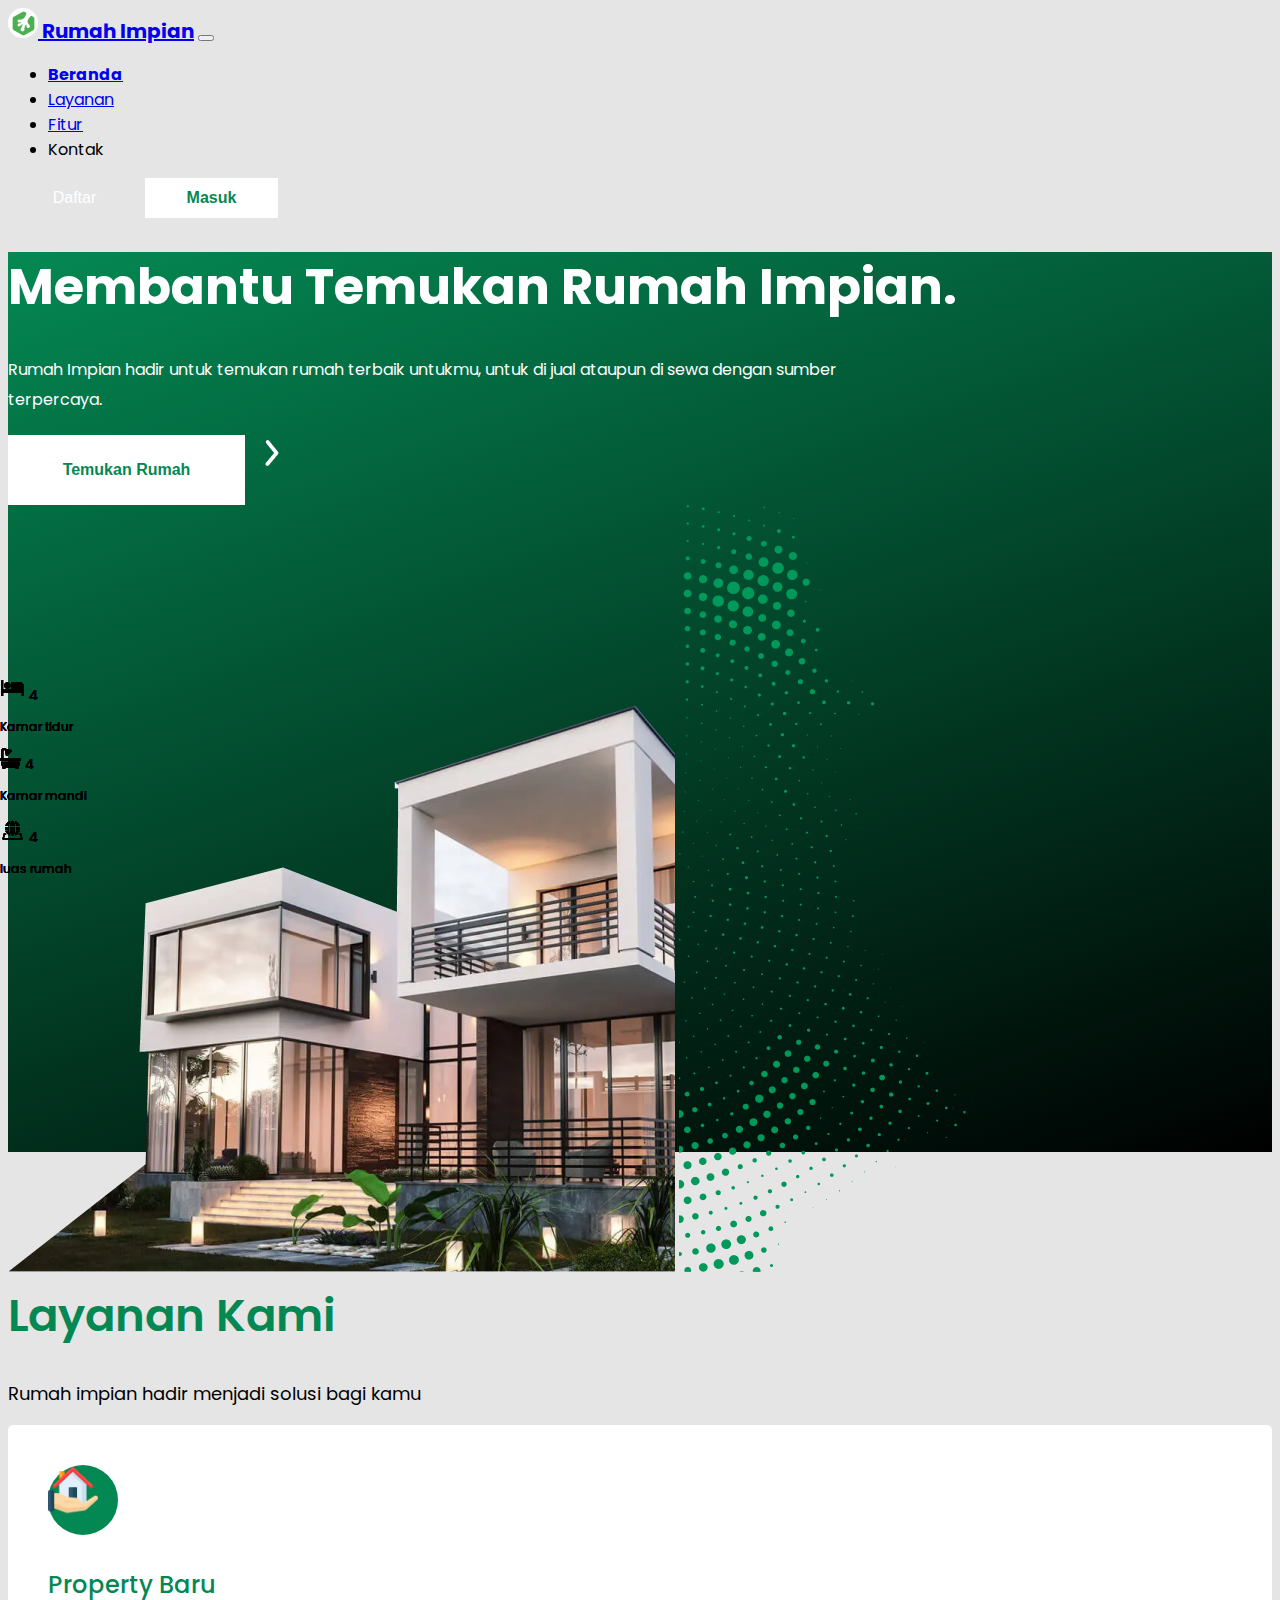
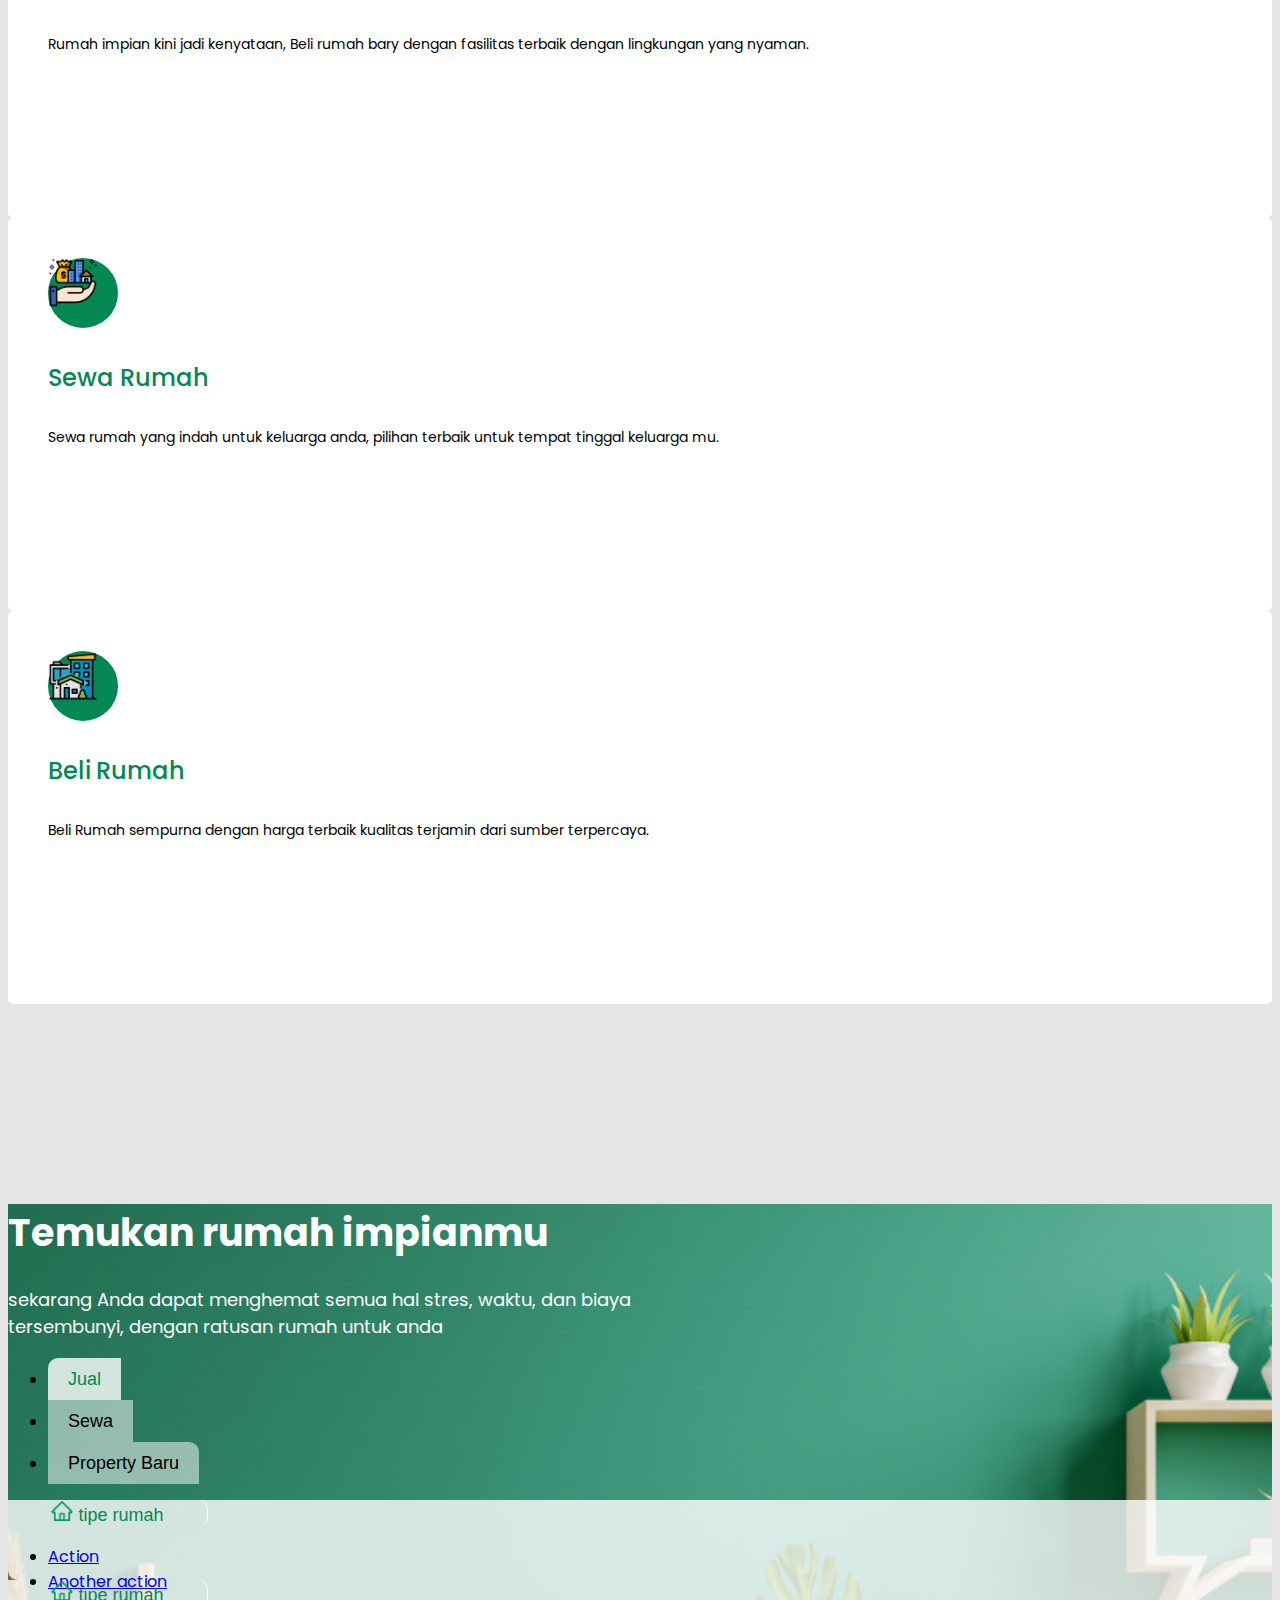
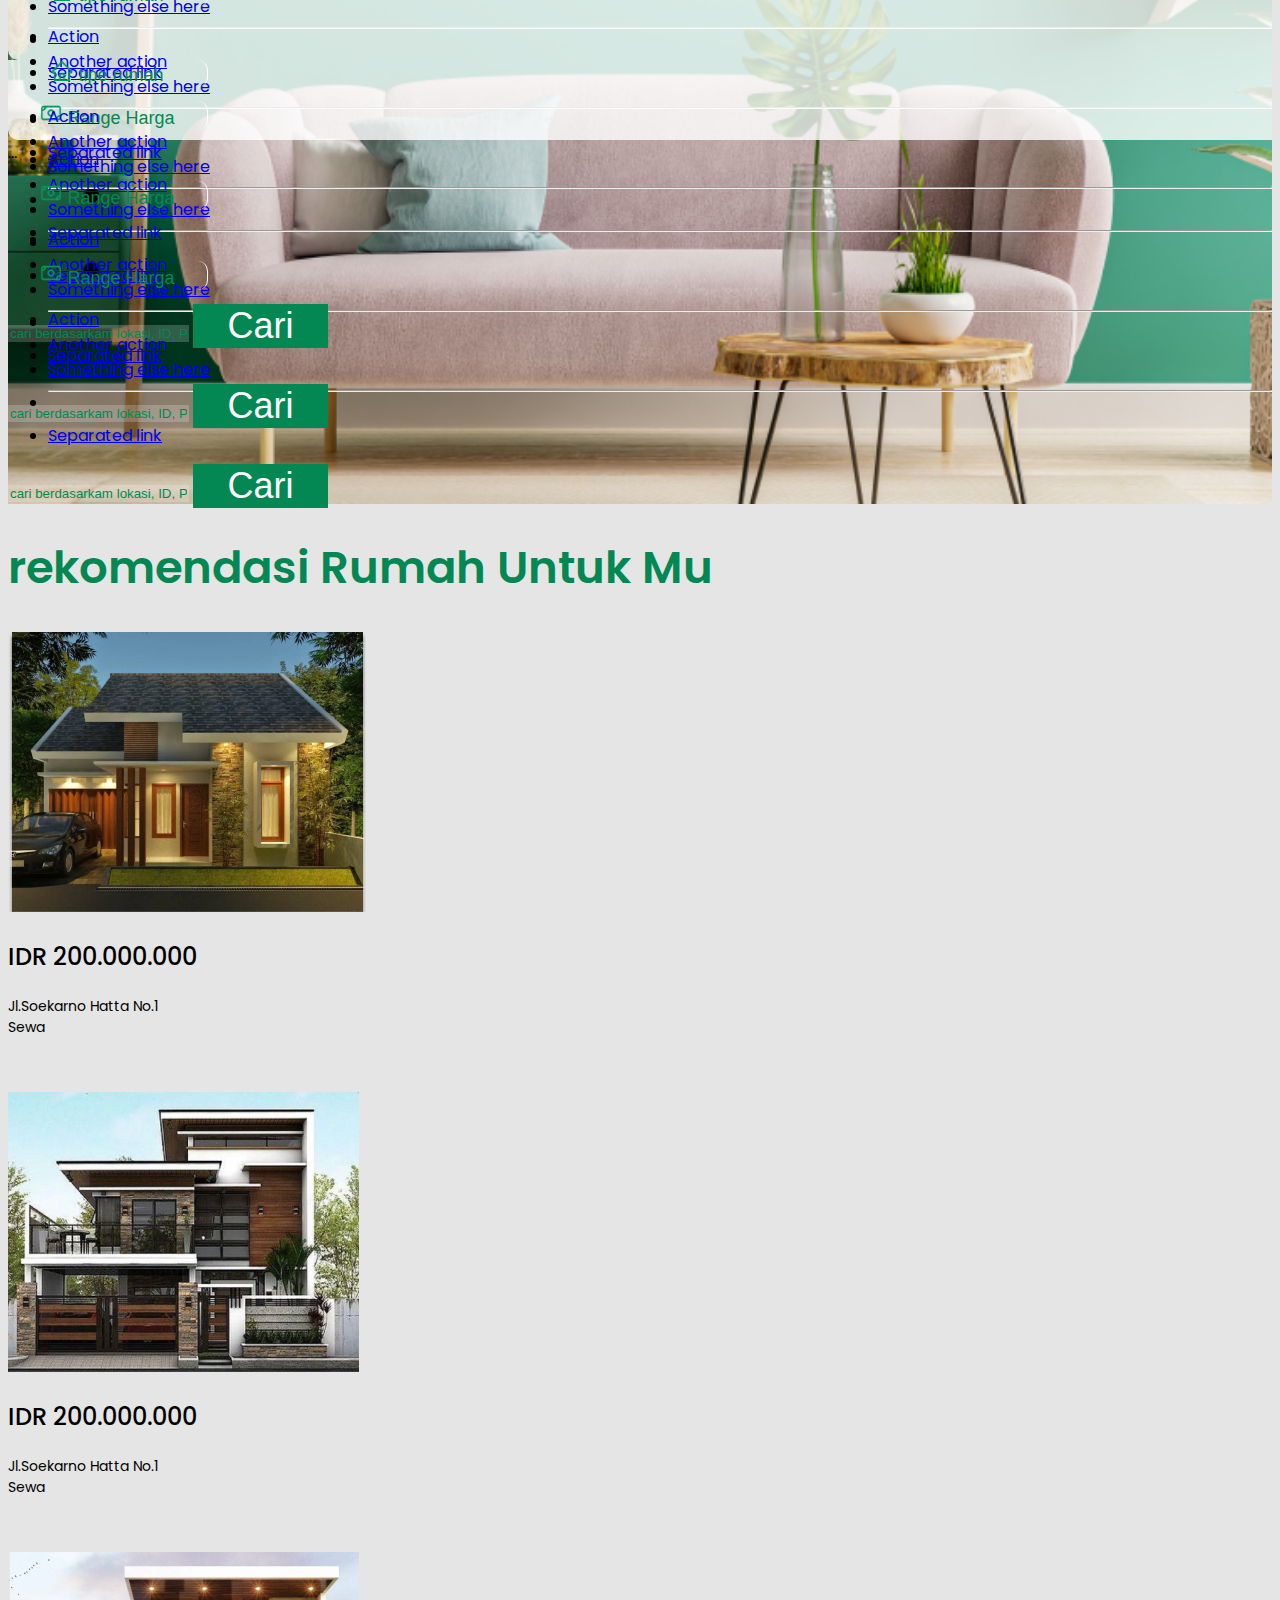
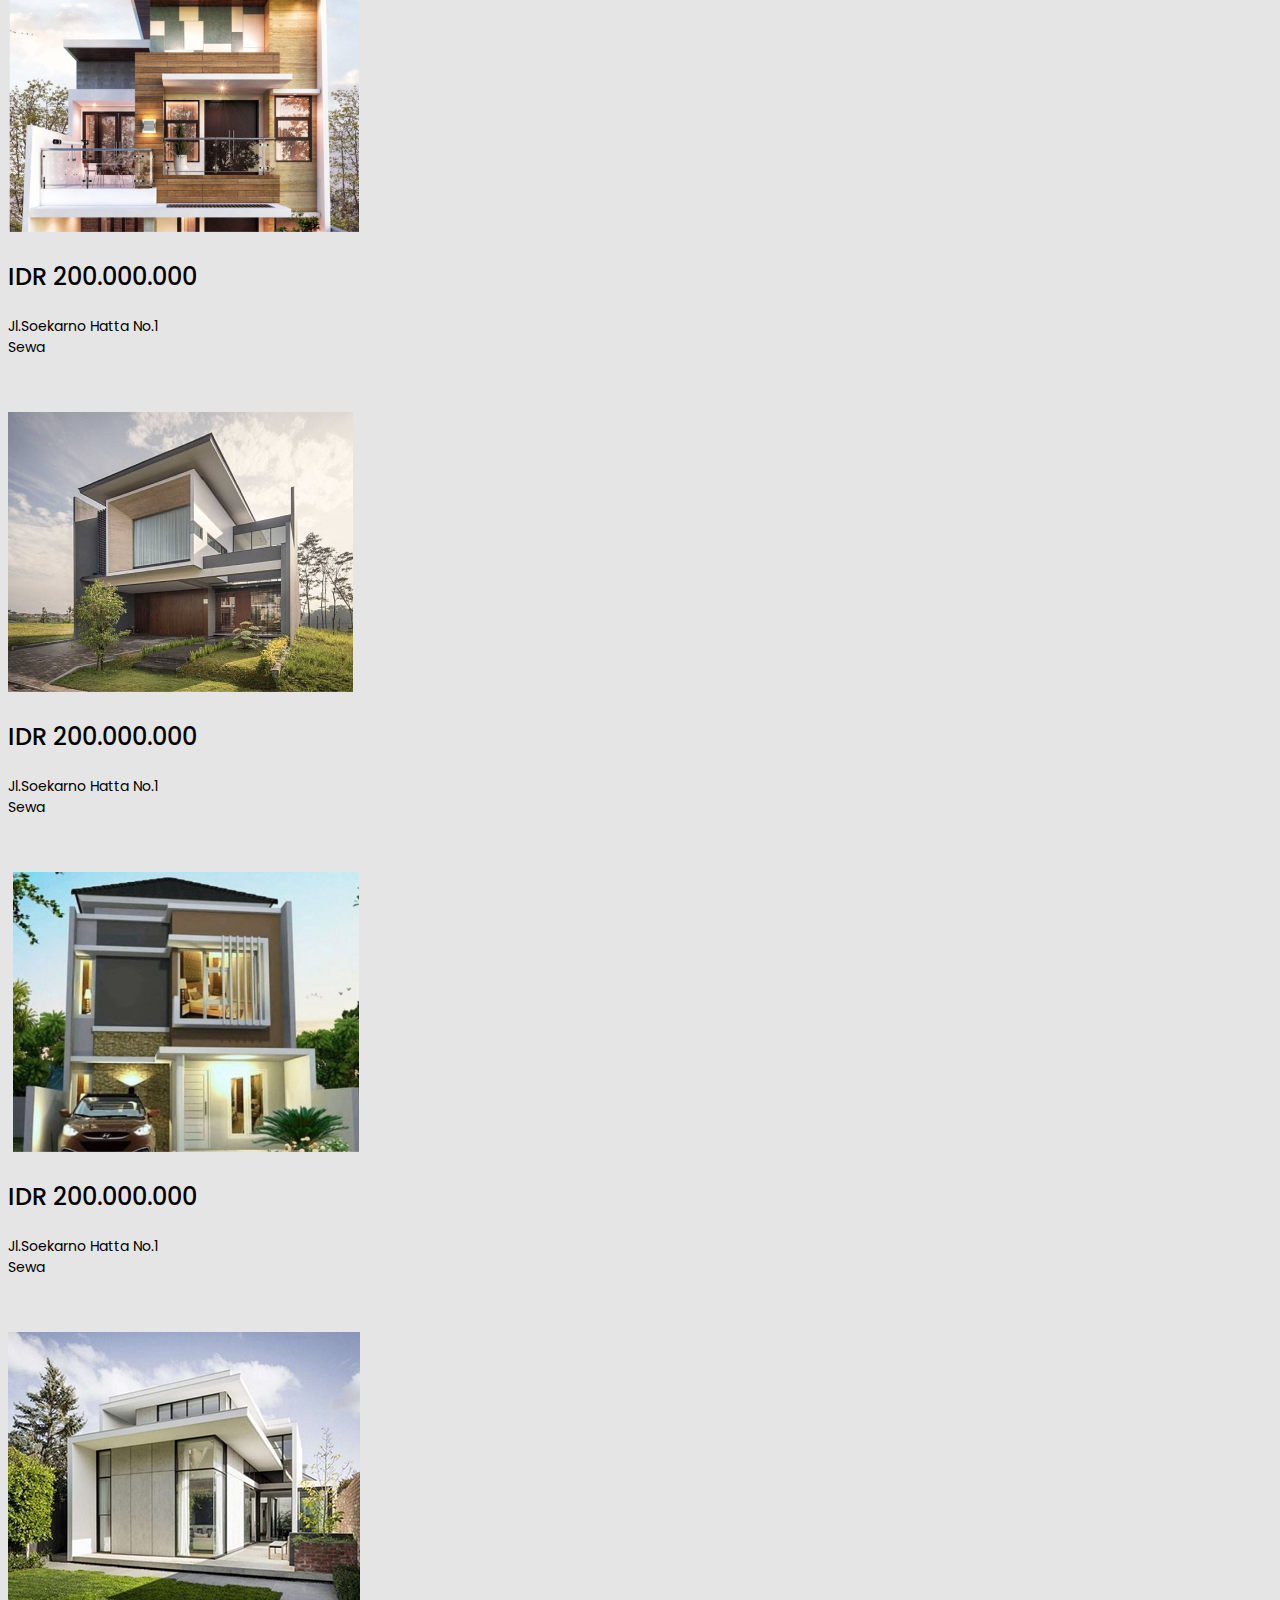
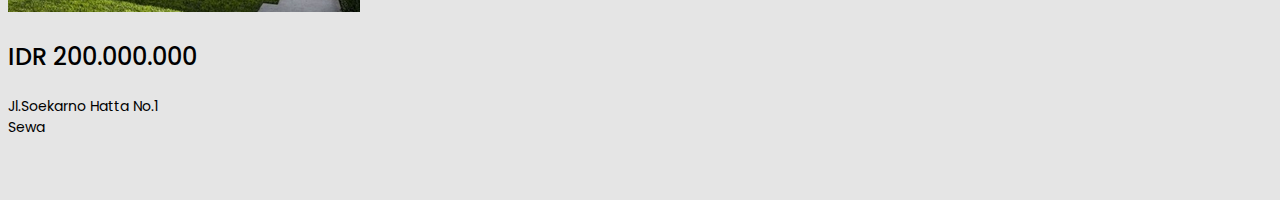
<file: index.html>
<!DOCTYPE html>
<html lang="en">
  <head>
    <meta charset="utf-8" />
    <meta name="viewport" content="width=device-width, initial-scale=1" />
    <title>Rumah Impian</title>
    <link
      href="https://cdn.jsdelivr.net/npm/bootstrap@5.3.8/dist/css/bootstrap.min.css"
      rel="stylesheet"
      integrity="sha384-sRIl4kxILFvY47J16cr9ZwB07vP4J8+LH7qKQnuqkuIAvNWLzeN8tE5YBujZqJLB"
      crossorigin="anonymous"
    />

    <link rel="preconnect" href="https://fonts.googleapis.com" />
    <link rel="preconnect" href="https://fonts.gstatic.com" crossorigin />
    <link
      href="https://fonts.googleapis.com/css2?family=Poppins:wght@400;500;600;700&display=swap"
      rel="stylesheet"
    />

    <link rel="shortcut icon" href="image/logorumah.png" type="image/x-icon" />

    <link rel="stylesheet" href="style.css" />
  </head>
  <body>
    <!-- Navbar -->
    <nav
      class="navbar navbar-expand-lg bg-transparent navbar-dark position-fixed w-100"
    >
      <div class="container">
        <a class="navbar-brand" href="#">
          <img
            src="image/logorumah.png"
            alt="Logo"
            width="30"
            class="d-inline-block align-text-top me-2"
          />
          Rumah Impian</a
        >
        <button
          class="navbar-toggler"
          type="button"
          data-bs-toggle="collapse"
          data-bs-target="#navbarNav"
          aria-controls="navbarNav"
          aria-expanded="false"
          aria-label="Toggle navigation"
        >
          <span class="navbar-toggler-icon"></span>
        </button>
        <div class="collapse navbar-collapse" id="navbarNav">
          <ul class="navbar-nav mx-auto">
            <li class="nav-item">
              <a class="nav-link active" aria-current="page" href="#"
                >Beranda</a
              >
            </li>
            <li class="nav-item">
              <a class="nav-link" href="#">Layanan</a>
            </li>
            <li class="nav-item">
              <a class="nav-link" href="#">Fitur</a>
            </li>
            <li class="nav-item">
              <a class="nav-link">Kontak</a>
            </li>
          </ul>
          <div>
            <button class="btn-daftar">Daftar</button>
            <button class="btn-masuk">Masuk</button>
          </div>
        </div>
      </div>
    </nav>
    <!-- End Navbar -->

    <!-- section hero -->
    <section id="hero">
      <div class="container h-100">
        <div class="row h-100">
          <div class="col-md-6 my-auto text-hero">
            <h1>Membantu Temukan Rumah Impian.</h1>
            <p class="mt-4 mb-4">
              <span class="fw-bold">Rumah Impian</span> hadir untuk temukan
              rumah terbaik untukmu, untuk di jual ataupun di sewa dengan
              sumber<br />
              terpercaya.
            </p>
            <button class="btn-lg">Temukan Rumah</button>
            <img src="image/eva_arrow-ios-forward-fill.png" alt="" />
          </div>
        </div>
        <img
          src="image/Mask Group.png"
          alt=""
          class="position-absolute end-0 bottom-0 h-70"
        />
        <img
          src="image/layer.png"
          alt=""
          class="position-absolute start-0 top-0 h-100 accent-banner"
        />
      </div>
    </section>
    <!-- End Section hero -->

    <!-- section layanan -->
    <section id="our-service">
      <div class="container">
        <div class="row">
          <div class="col-12 text-center">
            <h1>Layanan Kami</h1>
            <p>Rumah impian hadir menjadi solusi bagi kamu</p>
          </div>
        </div>
        <div class="row mt-5">
          <div class="col-md-4">
            <div class="card-layanan text-center">
              <div class="container-img position-relative mx-auto">
                <img
                  src="image/house 1.png"
                  alt=""
                  class="position-absolute top-50 start-50 translate-middle"
                  height="50"
                />
              </div>
              <h4 class="mt-3">Property Baru</h4>
              <p class="mt-2">
                Rumah impian kini jadi kenyataan, Beli rumah bary dengan
                fasilitas terbaik dengan lingkungan yang nyaman.
              </p>
            </div>
          </div>
          <div class="col-md-4">
            <div class="card-layanan text-center">
              <div class="container-img position-relative mx-auto">
                <img
                  src="image/assets 1.png"
                  alt=""
                  class="position-absolute top-50 start-50 translate-middle"
                  height="50"
                />
              </div>
              <h4 class="mt-3">Sewa Rumah</h4>
              <p class="mt-2">
                Sewa rumah yang indah untuk keluarga anda, pilihan terbaik untuk
                tempat tinggal keluarga mu.
              </p>
            </div>
          </div>
          <div class="col-md-4">
            <div class="card-layanan text-center">
              <div class="container-img position-relative mx-auto">
                <img
                  src="image/town 1 (1).png"
                  alt=""
                  class="position-absolute top-50 start-50 translate-middle"
                  height="50"
                />
              </div>
              <h4 class="mt-3">Beli Rumah</h4>
              <p class="mt-2">
                Beli Rumah sempurna dengan harga terbaik kualitas terjamin dari
                sumber terpercaya.
              </p>
            </div>
          </div>
        </div>
      </div>
    </section>

    <!-- end section layanan -->

    <!-- section temukan rumah -->
    <section id="temukan-rumah">
      <div class="container">
        <div class="row">
          <div class="col-12 text-center">
            <h1 class="tmk-rumah">Temukan rumah impianmu</h1>
            <p class="sub-tmk-rmh">
              sekarang Anda dapat menghemat semua hal stres, waktu, dan biaya
              <br />
              tersembunyi, dengan ratusan rumah untuk anda
            </p>
          </div>
        </div>
        <div class="row">
          <div class="col-10 mx-auto">
            <ul class="nav nav-tabs" id="myTab" role="tablist">
              <li class="nav-item" role="presentation">
                <button
                  class="btn-tab jual active"
                  id="jual-tab"
                  data-bs-toggle="tab"
                  data-bs-target="#home-tab-pane"
                  type="button"
                  role="tab"
                  aria-controls="home-tab-pane"
                  aria-selected="true"
                >
                  Jual
                </button>
              </li>
              <li class="nav-item" role="presentation">
                <button
                  class="btn-tab"
                  id="profile-tab"
                  data-bs-toggle="tab"
                  data-bs-target="#profile-tab-pane"
                  type="button"
                  role="tab"
                  aria-controls="profile-tab-pane"
                  aria-selected="false"
                >
                  Sewa
                </button>
              </li>
              <li class="nav-item" role="presentation">
                <button
                  class="btn-tab property"
                  id="contact-tab"
                  data-bs-toggle="tab"
                  data-bs-target="#contact-tab-pane"
                  type="button"
                  role="tab"
                  aria-controls="contact-tab-pane"
                  aria-selected="false"
                >
                  Property Baru
                </button>
              </li>
            </ul>
            <div class="tab-content" id="myTabContent">
              <div
                class="tab-pane fade show active"
                id="home-tab-pane"
                role="tabpanel"
                aria-labelledby="jual-tab"
                tabindex="0"
              >
                <div class="input-group mb-3">
                  <button
                    class="btn-search dropdown-toggle"
                    type="button"
                    data-bs-toggle="dropdown"
                    aria-expanded="false"
                  >
                    <img
                      src="image/Vector.png"
                      height="20"
                      width="22"
                      class="me-1"
                    />
                    tipe rumah
                  </button>
                  <ul class="dropdown-menu">
                    <li><a class="dropdown-item" href="#">Action</a></li>
                    <li>
                      <a class="dropdown-item" href="#">Another action</a>
                    </li>
                    <li>
                      <a class="dropdown-item" href="#">Something else here</a>
                    </li>
                    <li><hr class="dropdown-divider" /></li>
                    <li>
                      <a class="dropdown-item" href="#">Separated link</a>
                    </li>
                  </ul>
                  <button
                    class="btn-search dropdown-toggle"
                    type="button"
                    data-bs-toggle="dropdown"
                    aria-expanded="false"
                  >
                    <img
                      src="image/akar-icons_money.png"
                      height="22"
                      width="22"
                      class="me-1"
                    />
                    Range Harga
                  </button>
                  <ul class="dropdown-menu">
                    <li><a class="dropdown-item" href="#">Action</a></li>
                    <li>
                      <a class="dropdown-item" href="#">Another action</a>
                    </li>
                    <li>
                      <a class="dropdown-item" href="#">Something else here</a>
                    </li>
                    <li><hr class="dropdown-divider" /></li>
                    <li>
                      <a class="dropdown-item" href="#">Separated link</a>
                    </li>
                  </ul>
                  <input
                    type="text"
                    class="form-control text-center"
                    placeholder="cari berdasarkam lokasi, ID, Property"
                    aria-label="Recipient’s username"
                    aria-describedby="button-addon2"
                  />
                  <button class="btn-cari" type="button" id="button-addon2">
                    Cari
                  </button>
                </div>
              </div>
              <div
                class="tab-pane fade"
                id="profile-tab-pane"
                role="tabpanel"
                aria-labelledby="profile-tab"
                tabindex="0"
              >
                <div class="input-group mb-3">
                  <button
                    class="btn-search dropdown-toggle"
                    type="button"
                    data-bs-toggle="dropdown"
                    aria-expanded="false"
                  >
                    <img
                      src="image/Vector.png"
                      height="20"
                      width="22"
                      class="me-1"
                    />
                    tipe rumah
                  </button>
                  <ul class="dropdown-menu">
                    <li><a class="dropdown-item" href="#">Action</a></li>
                    <li>
                      <a class="dropdown-item" href="#">Another action</a>
                    </li>
                    <li>
                      <a class="dropdown-item" href="#">Something else here</a>
                    </li>
                    <li><hr class="dropdown-divider" /></li>
                    <li>
                      <a class="dropdown-item" href="#">Separated link</a>
                    </li>
                  </ul>
                  <button
                    class="btn-search dropdown-toggle"
                    type="button"
                    data-bs-toggle="dropdown"
                    aria-expanded="false"
                  >
                    <img
                      src="image/akar-icons_money.png"
                      height="22"
                      width="22"
                      class="me-1"
                    />
                    Range Harga
                  </button>
                  <ul class="dropdown-menu">
                    <li><a class="dropdown-item" href="#">Action</a></li>
                    <li>
                      <a class="dropdown-item" href="#">Another action</a>
                    </li>
                    <li>
                      <a class="dropdown-item" href="#">Something else here</a>
                    </li>
                    <li><hr class="dropdown-divider" /></li>
                    <li>
                      <a class="dropdown-item" href="#">Separated link</a>
                    </li>
                  </ul>
                  <input
                    type="text"
                    class="form-control text-center"
                    placeholder="cari berdasarkam lokasi, ID, Property"
                    aria-label="Recipient’s username"
                    aria-describedby="button-addon2"
                  />
                  <button class="btn-cari" type="button" id="button-addon2">
                    Cari
                  </button>
                </div>
              </div>
              <div
                class="tab-pane fade"
                id="contact-tab-pane"
                role="tabpanel"
                aria-labelledby="contact-tab"
                tabindex="0"
              >
                <div class="input-group mb-3">
                  <button
                    class="btn-search dropdown-toggle"
                    type="button"
                    data-bs-toggle="dropdown"
                    aria-expanded="false"
                  >
                    <img
                      src="image/Vector.png"
                      height="20"
                      width="22"
                      class="me-1"
                    />
                    tipe rumah
                  </button>
                  <ul class="dropdown-menu">
                    <li><a class="dropdown-item" href="#">Action</a></li>
                    <li>
                      <a class="dropdown-item" href="#">Another action</a>
                    </li>
                    <li>
                      <a class="dropdown-item" href="#">Something else here</a>
                    </li>
                    <li><hr class="dropdown-divider" /></li>
                    <li>
                      <a class="dropdown-item" href="#">Separated link</a>
                    </li>
                  </ul>
                  <button
                    class="btn-search dropdown-toggle"
                    type="button"
                    data-bs-toggle="dropdown"
                    aria-expanded="false"
                  >
                    <img
                      src="image/akar-icons_money.png"
                      height="22"
                      width="22"
                      class="me-1"
                    />
                    Range Harga
                  </button>
                  <ul class="dropdown-menu">
                    <li><a class="dropdown-item" href="#">Action</a></li>
                    <li>
                      <a class="dropdown-item" href="#">Another action</a>
                    </li>
                    <li>
                      <a class="dropdown-item" href="#">Something else here</a>
                    </li>
                    <li><hr class="dropdown-divider" /></li>
                    <li>
                      <a class="dropdown-item" href="#">Separated link</a>
                    </li>
                  </ul>
                  <input
                    type="text"
                    class="form-control text-center"
                    placeholder="cari berdasarkam lokasi, ID, Property"
                    aria-label="Recipient’s username"
                    aria-describedby="button-addon2"
                  />
                  <button class="btn-cari" type="button" id="button-addon2">
                    Cari
                  </button>
                </div>
              </div>
              <div
                class="tab-pane fade"
                id="disabled-tab-pane"
                role="tabpanel"
                aria-labelledby="disabled-tab"
                tabindex="0"
              >
                ...
              </div>
            </div>
          </div>
        </div>
      </div>
    </section>
    <!-- end temukan rumah  -->

    <!-- section rekomendasi rumah -->
    <section id="rekomendasi" class="p-5">
      <div class="container">
        <div class="row">
          <div class="col-12 text-center">
          <h1>rekomendasi Rumah Untuk Mu</h1>
          </div>
        </div>
        <div class="row mt-4">
          <div class="col-4 mt-3">
            <div class="card p-2" style="width: 22rem;">
              <img src="image/r2.png" alt="">
              <div class="card-body">
                <h4>IDR 200.000.000</h4>
                <p>Jl.Soekarno Hatta No.1 <br><span class="text-danger">Sewa</span></p>
              </div>
              <div class="card-fasilitas d-flex justify-content-between px-3">
                <span><img src="image/sleep.png" alt="">  4
                <p>Kamar tidur</p>
                </span>
                  <span><img src="image/shower.png" alt="">  4
                <p>Kamar mandi</p>
                </span>
                  <span><img src="image/global.png" alt="">  4
                <p>luas rumah</p>
                </span>
              </div>
            </div>
          </div>
          <div class="col-4 mt-3">
            <div class="card p-2" style="width: 22rem;">
              <img src="image/r3.png" alt="">
              <div class="card-body">
                <h4>IDR 200.000.000</h4>
                <p>Jl.Soekarno Hatta No.1 <br><span class="text-danger">Sewa</span></p>
              </div>
              <div class="card-fasilitas d-flex justify-content-between px-3">
                <span><img src="image/sleep.png" alt="">  4
                <p>Kamar tidur</p>
                </span>
                  <span><img src="image/shower.png" alt="">  4
                <p>Kamar mandi</p>
                </span>
                  <span><img src="image/global.png" alt="">  4
                <p>luas rumah</p>
                </span>
              </div>
            </div>
          </div>
          <div class="col-4 mt-3">
            <div class="card p-2" style="width: 22rem;">
              <img src="image/r4.png" alt="">
              <div class="card-body">
                <h4>IDR 200.000.000</h4>
                <p>Jl.Soekarno Hatta No.1 <br><span class="text-danger">Sewa</span></p>
              </div>
              <div class="card-fasilitas d-flex justify-content-between px-3">
                <span><img src="image/sleep.png" alt="">  4
                <p>Kamar tidur</p>
                </span>
                  <span><img src="image/shower.png" alt="">  4
                <p>Kamar mandi</p>
                </span>
                  <span><img src="image/global.png" alt="">  4
                <p>luas rumah</p>
                </span>
              </div>
            </div>
          </div>
          <div class="col-4 mt-3">
            <div class="card p-2" style="width: 22rem;">
              <img src="image/r5.png" alt="">
              <div class="card-body">
                <h4>IDR 200.000.000</h4>
                <p>Jl.Soekarno Hatta No.1 <br><span class="text-danger">Sewa</span></p>
              </div>
              <div class="card-fasilitas d-flex justify-content-between px-3">
                <span><img src="image/sleep.png" alt="">  4
                <p>Kamar tidur</p>
                </span>
                  <span><img src="image/shower.png" alt="">  4
                <p>Kamar mandi</p>
                </span>
                  <span><img src="image/global.png" alt="">  4
                <p>luas rumah</p>
                </span>
              </div>
            </div>
          </div>
          <div class="col-4 mt-3">
            <div class="card p-2" style="width: 22rem;">
              <img src="image/r6.png" alt="">
              <div class="card-body">
                <h4>IDR 200.000.000</h4>
                <p>Jl.Soekarno Hatta No.1 <br><span class="text-danger">Sewa</span></p>
              </div>
              <div class="card-fasilitas d-flex justify-content-between px-3">
                <span><img src="image/sleep.png" alt="">  4
                <p>Kamar tidur</p>
                </span>
                  <span><img src="image/shower.png" alt="">  4
                <p>Kamar mandi</p>
                </span>
                  <span><img src="image/global.png" alt="">  4
                <p>luas rumah</p>
                </span>
              </div>
            </div>
          </div>
          <div class="col-4 mt-3">
            <div class="card p-2" style="width: 22rem;">
              <img src="image/image 15.png" alt="">
              <div class="card-body">
                <h4>IDR 200.000.000</h4>
                <p>Jl.Soekarno Hatta No.1 <br><span class="text-danger">Sewa</span></p>
              </div>
              <div class="card-fasilitas d-flex justify-content-between px-3">
                <span><img src="image/sleep.png" alt="">  4
                <p>Kamar tidur</p>
                </span>
                  <span><img src="image/shower.png" alt="">  4
                <p>Kamar mandi</p>
                </span>
                  <span><img src="image/global.png" alt="">  4
                <p>luas rumah</p>
                </span>
              </div>
            </div>
          </div> 
        </div>
      </div>
    </section>
    <!-- end section rekomendasi rumah -->

    <script
      src="https://cdn.jsdelivr.net/npm/bootstrap@5.3.8/dist/js/bootstrap.bundle.min.js"
      integrity="sha384-FKyoEForCGlyvwx9Hj09JcYn3nv7wiPVlz7YYwJrWVcXK/BmnVDxM+D2scQbITxI"
      crossorigin="anonymous"
    ></script>
  </body>
</html>
</file>
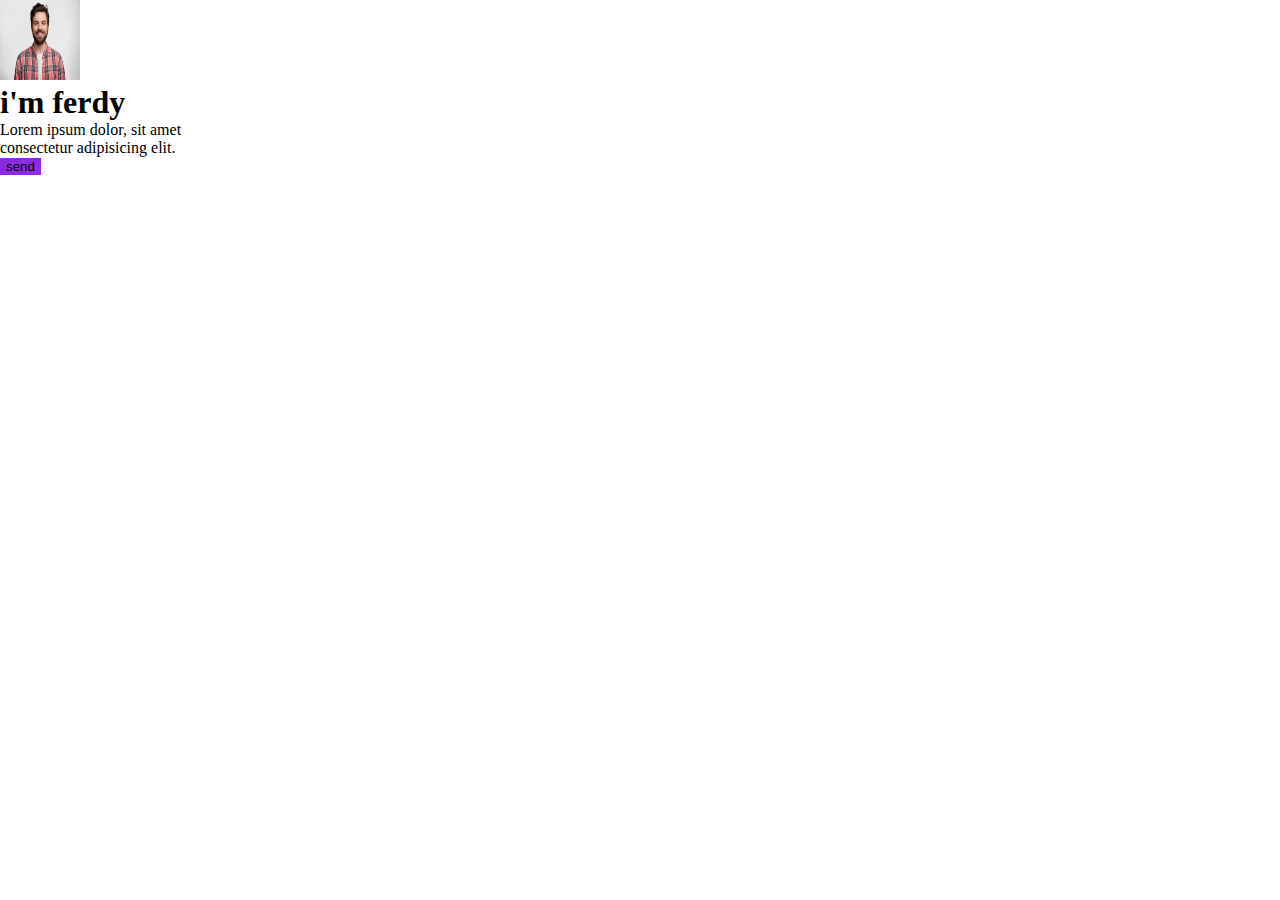
<file: belajar.html>
<!DOCTYPE html>
<html lang="en">
  <head>
    <meta charset="utf-8" />
    <meta name="viewport" content="width=device-width, initial-scale=1" />
    <title>Bootstrap demo</title>
    <link
      href="https://cdn.jsdelivr.net/npm/bootstrap@5.3.8/dist/css/bootstrap.min.css"
      rel="stylesheet"
      integrity="sha384-sRIl4kxILFvY47J16cr9ZwB07vP4J8+LH7qKQnuqkuIAvNWLzeN8tE5YBujZqJLB"
      crossorigin="anonymous"
    />
    <link rel="stylesheet" href="belajar.css" />
  </head>

  <body>
    <div class="container d-flex justify-content-center mt-4 ">
      <div class="card p-2" style="width: 250px; height: 300px">
        <img
          src="image/pria.png"
          class="mx-auto rounded-circle"
          alt=""
          style="width: 80px; height: 80px"
        />
        <div class="card-body text-center">
          <h1 class="card-title">i'm ferdy</h1>
          <p class="card-text">
            Lorem ipsum dolor, sit amet consectetur adipisicing elit.
          </p>
          <div class="mt-2">
            <button type="button" class="btn btn-primary p-2 w-50" style="background-color: blueviolet; border: transparent;">send</button>
          </div>
        </div>
      </div>
    </div>
    <script
      src="https://cdn.jsdelivr.net/npm/bootstrap@5.3.8/dist/js/bootstrap.bundle.min.js"
      integrity="sha384-FKyoEForCGlyvwx9Hj09JcYn3nv7wiPVlz7YYwJrWVcXK/BmnVDxM+D2scQbITxI"
      crossorigin="anonymous"
    ></script>
  </body>
</html>
</file>
<file: style.css>
:root{
    --pr-hijau: #048853;
}

body{
    font-family: "Poppins";
    background-color: #E5E5E5;
    
}

.navbar{
    z-index: 3;
}
*{
    z-index: 2;
}
.accent-banner{
    z-index: 1;
}

/* navbar style */
.navbar-brand{
    font-size: 20px;
    font-weight: 700;
}
.nav-link.active{
    font-size: 16px;
    font-weight: 700;
}
.nav-link{
    font-size: 16px;
    font-weight: 400;
}
.btn-masuk{
    width: 133px;
    height: 40px;
    background-color: #fff;
    border: none;
    font-size: 16px;
    font-weight: 700;
    color: var(--pr-hijau);
}
.btn-daftar{
    width: 133px;
    height: 40px;
    background-color: transparent;
    border: none;
    font-size: 16px;
    font-weight: 400;
    color: #fff;
}
/* navbar end */

/* Style Hero */
#hero{
    background: linear-gradient(160deg, var(--pr-hijau), #000);
    height: 100vh;
}
.text-hero h1{
    font-size: 50px;
    font-weight: 700;
    color: #fff;
    line-height: 70px;
}
.text-hero p{
    font-size: 16px;
    font-weight: 400;
    color: #fff;
    line-height: 30px;
    width: 85%;
}
.btn-lg{
    width: 237px;
    height: 70px;
    font-size: 16px;
    font-weight: 700;
    background-color: #fff;
    color: var(--pr-hijau);
    border: none;
}


/* layanan style */
#our-service{
    padding: 100px 0;
    width: 100%;
}
h1{
    font-size: 45px;
    font-weight: 600;
    color: var(--pr-hijau);
}
p{
    font-size: 18px;
    font-weight: 400;
    color: #000;
}
.card-layanan{
    height: 313px;
    border-radius: 5px;
    background-color: #fff;
    padding: 40px;
    transition: all 0.1s ease-in;
}
.container-img{
    height: 70px;
    width: 70px;
    background-color: var(--pr-hijau);
    border-radius: 50%;
    transition: all 0.1s ease-in;
}
.card-layanan h4{
    font-size: 24px;
    font-weight: 500;
    color:var(--pr-hijau);
    transition: all 0.1s ease-in;
}
.card-layanan p{
    font-size: 14px;
    font-weight: 400;
    color:#000;
    transition: all 0.1s ease-in;
}

/* hover card */
.card-layanan:hover{
    background: linear-gradient(160deg, var(--pr-hijau), #000);
    transition: all 0.1s ease-in;
}
.card-layanan:hover .container-img{
    background-color: #fff;
    transition: all 0.1s ease-in;
}
.card-layanan:hover h4{
    color: #fff;
    transition: all 0.1s ease-in;
}
.card-layanan:hover p{
    color: #fff;
    transition: all 0.1s ease-in;
}
/* end hover card */
/* end layanan */

/* style temukan rumah  */
    #temukan-rumah{
        height: 100vh;
        background-image: url(image/interior-green.png);
        background-size: cover;
        background-repeat: no-repeat;    
        background-position: center;
    }

    .tmk-rumah{
        color:#fff ;
        font-weight: 700;
        margin-top: 100px;
        font-size: 38px;
 
    }
    .sub-tmk-rmh{
        color: #fff;
        font-weight: 400;   
    }

    .btn-tab{
        height: 42px;
        color:#000;
        background-color: rgb(255,255,255,0.5);
        border:none;
        padding: 10px 20px 10px 20px;
        font-size: 18px;
        font-weight: 400;
    }

    .jual{
        border-radius: 10px 0 0 0 ;
   
    }
    .property{
        border-radius: 0 10px 0 0 ;
      
    }

     .btn-tab.active{
        height: 42px;
        color: #048853;
        background-color:rgba(255,255,255, 0.8);
        border:none;
        padding: 10px 20px 10px 20px;
        font-size: 18px;
        font-weight: 400;
    }
    
    .input-group{
        height: 80px;
        background-color: rgba(255,255,255, 0.8) ;
        border-radius: 0 0 0 10px;
    }
    .btn-cari{
        background-color: #048853;
        width: 135px;
        color: #fff;
        border: none;
        font-size: 36px;
        font-weight: 400;
       
    }
    .btn-cari:hover{
        background-color: #fff;
        color: #048853;
        transition: 0.3s ease;
    }

    .btn-search{
        border: none;
        background-color: transparent;
        color:#048853 ;
        font-size: 18px;
        font-weight: 400;
        border-radius: 10px;
        width: 200px;
        border-right: solid 1px #fff;
    }

    .nav-tabs{
        border: none;
    }
    .form-control{
        border: none;
        background-color: rgba(255,255,255, 0.200);
    }

    .form-control::placeholder{
        color: #048853;
    }

    .form-control:focus{
        box-shadow: 1px 1px 10px 1px var(--pr-hijau);
        color: #048853;
    }
/* end  style temukan rumah  */

/* style rekomendasi rumah */
.card{
    height: 460px;
    border: none;
}
.card-body h4{
    font-size: 24px;
    font-weight: 500;
    line-height: .8rem;
}
.card-body p{
    font-size: 14px;
    font-weight: 400;
}

.card-fasilitas{
    font-size: 14px;
    font-weight: 400;
    position: absolute;
    left: 0;
    right: 0;
    bottom: 10px;
}
.card-fasilitas p{
    font-size: 12px;
    font-weight: 400;
}
.card:hover{
    background:linear-gradient(160deg, var(--pr-hijau), #05b46e, #000);

}
.card:hover .card-body h4{
    color: #fff;
}
.card:hover .card-body p{
    color: #fff;
}
.card:hover .card-fasilitas{
    background-color: #fff;
}
.card-fasilitas span{
   padding-top: 10px; 
}
/* end style rekomendasi rumah */
</file>
<file: belajar.css>
*{
    margin: 0%;
}

img{
    height: 100px;
    width: 100px;
 
}
.
</file>
